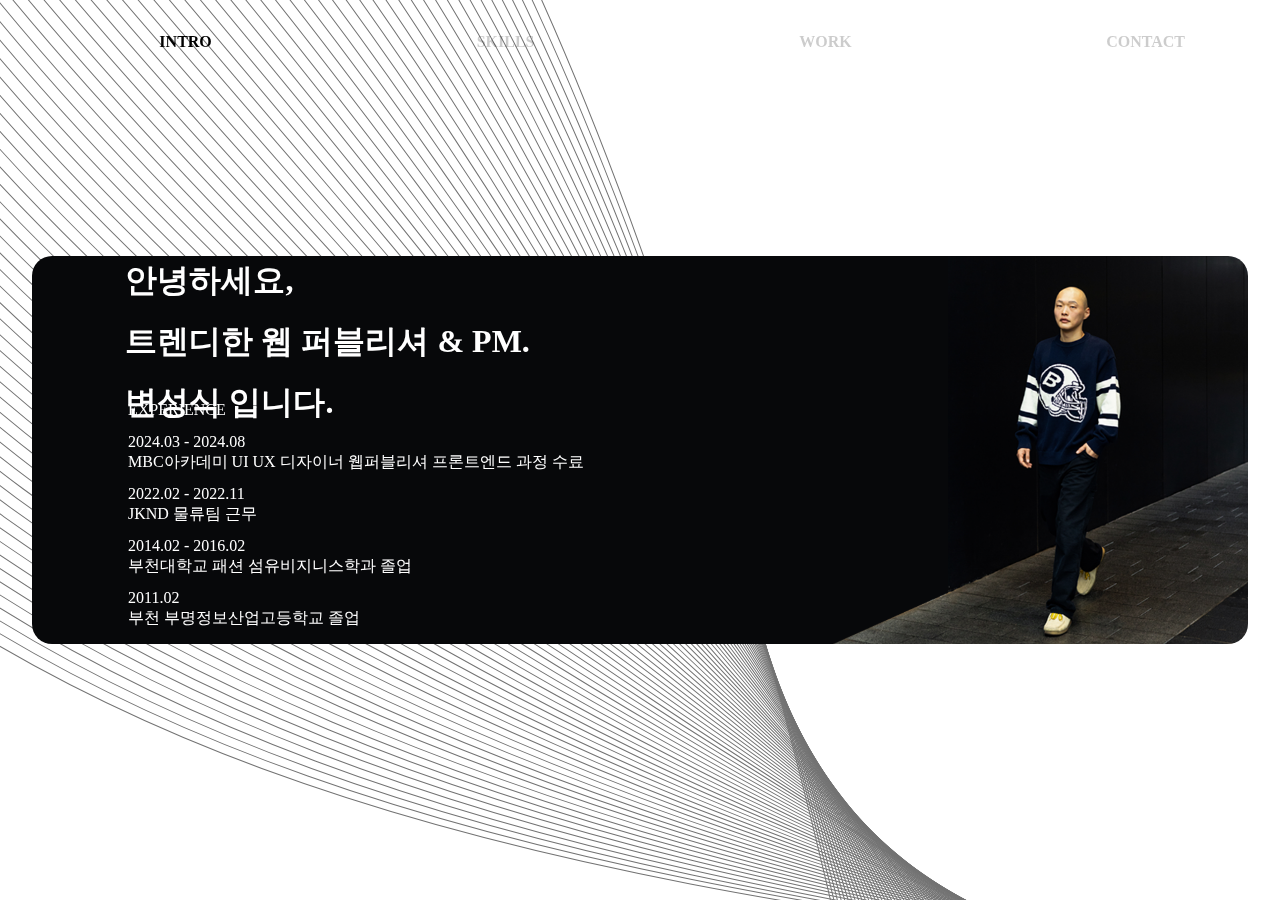
<file: index.html>
<!DOCTYPE html>
<html lang="en">
  <head>
    <meta charset="UTF-8" />
    <meta name="viewport" content="width=device-width, initial-scale=1.0" />
    <title>변성식의 포트폴리오</title>
    <!-- Main CSS -->
    <link rel="stylesheet" href="../css/basic.css" />
    <link rel="stylesheet" href="../css/portfolio.css" />
    <link rel="stylesheet" href="../css/reset_min.css"/>

    <!--jquery-->
    <script src="js/jquery-3.2.1.js"></script>
   

    <!-- Swiper CDN -->
    <link rel="stylesheet" href="../css/swiper-bundle.min.css"/>
    
    <script src="../js/swiper-bundle.min.js"></script>

  </head>
  <body>
    <div id="allWrapper">
      <div class="swiper first">
        <!-- Additional required wrapper -->
        <div class="swiper-wrapper">
          <!-- Slides -->
          <div class="swiper-slide wrapper intro" id="app">
            <img class="introduce_pic" src="../image/First_banner.png">
            <span class="profileText">
              <h1>안녕하세요,</h1>         
                <h1>트렌디한 웹 퍼블리셔 & PM.</h1>
                <h1>변성식 입니다.</h1>
             </span>
             <div class="experience text">
              <h3>EXPERIENCE</h3>
              <div class="textWrap">
                <p><span>2024.03 - 2024.08</span></p>
                <p>
                  MBC아카데미 UI UX 디자이너 웹퍼블리셔 프론트엔드 과정 수료
                </p>
              </div>
              <div class="textWrap">
                <p><span>2022.02 - 2022.11</span></p>
                <p>JKND 물류팀 근무</p>
              </div>
              <div class="textWrap">
                <p><span>2014.02 - 2016.02</span></p>
                <p>부천대학교 패션 섬유비지니스학과 졸업</p>
              </div>
              <div class="textWrap">
                <p><span>2011.02</span></p>
                <p>부천 부명정보산업고등학교 졸업</p>
              </div>
            </div>
          </div>
          <div class="swiper-slide">
            <ul class="skills">
              <li class="skill_img">
                  <img src="../image/Skill_one.png">
                  <p class="Abt_exp">Ui,Ux 디자인과<br>간단한 편집디자인 가능</p>
              </li>
              <li class="skill_img">
                <img src="../image/Skill_two.png">
                  <p class="Abt_exp">포토샵의<br> 기능을 활용한<br> Ux 디자인 가능
          
                  </p>
              </li>
              <li class="skill_img">
                <img src="../image/Skill_three.png">
                  <p class="Abt_exp">html5 의 기초를<br>
                    이해하고.레이어 구성가능<br>
                      구성가능</p>
                  </li>
              <li class="skill_img">
                <img src="../image/Skill_four.png">
                  <p class="Abt_exp">CSS의 기본 문법을<br>
                    활용하여 웹페이지 구성 요소의 배치,수정 가능
                  </li>

            </ul>
            
          
          </div>

          <div class="swiper-slide">
            <div class="swiper second">
              <!-- Additional required wrapper -->
              <div class="swiper-wrapper">

                <!-- project1 -->
                <div class="swiper-slide">
                  <div class="work">
                    <div class="leftCon">
                      <div class="projectBox project1">
                        <div class="topCon">
                        <p><span>Project1</span></p>
                        <h3>Man's Cave</h3>
                        <div class="Result_Project">
            
                          <img src="../image/Mock_up-pc.png" class="Result_pic"></a>
                    
                      </div> 
                        </div>
                      </div>
                      <div class="rightCon">
                        <p>
                          남성복 쇼핑몰 Man's Cave  입니다. 많은 기간을 패션 업계에 종사하였던
                           경험을 바탕으로 설계 하였으며, 기존 패션 커머스와는 다르게 고객 간 커뮤니티 를 중심으로 콘텐츠를 구성하였습니다. 남성들의 경우 커뮤니티를 기반으로 정보습득 능력이 뛰어나,
                           첫 화면에 추천코디를 노출하여 쉽게 구매로 이어질 수 있도록 타 사이트와 차별성을 두는 레이아웃을 구성하였습니다. 메인컬러는 회원들이 피로도를 느끼지 않고 제품에 눈길이 갈 수 있도록 모노 톤의 컬러를 사용하였습니다. 첫 번째 프로젝트였던 만큼 부족한 면은 많았지만,‘UI/UX 디자이너’, ‘웹 퍼블리셔’라는 직업의 흥미를 느끼게 해준 프로젝트였습니다. 
                        </p> 
                        
                        <div class="bottomCon">
                        <div class="ProjectText">

                        <p>TYPE : Web Page</p>
                        <p>PERIOD : Design 70% Publishing 30%</p>
                        <p>PAGE : Main page</p>
                        <p>CONTRIBUTION :100%</p>
                        </div>
                        <div class="skillImg">
                          <img src="../image/Illustrator.svg">
                          <img src="../image/Photoshop.svg">
                          <img src="../image/Xd.svg">
                          <img src="../image/VSCode.svg">
                        </div>
                         <button onclick="location.href=''">Website</button> 
                      </div>
                      </div>
                    </div>
                  </div>
                  <div class="arrow_div">
                    <div class="arrow">
                      <img src="../image/arrow.svg" alt="" />
                    </div>
                    <div class="arrow">
                      <img src="../image/arrow.svg" alt="" />
                    </div>
                  </div>
                </div>

                <!-- project2 -->
                <div class="swiper-slide">
                  <div class="work">
                    <div class="leftCon">
                      <div class="projectBox project2">
                        <div class="topCon">
                          <p><span>Project1 SubPage</span></p>
                        <h3>Man's Cave Social page</h3>
                        <div class="Result_Project">
            
                          <img src="../image/Mock_up-pc_2.png" class="Result_pic"></a>
                    
                      </div> 
                        </div>
                       
                      </div>
                      <div class="rightCon">
                          <p>
                            Man's Cave의 소셜페이지는 회원들 간 소통및 정보 공유를 주안점으로 두고 설계하였습니다.
                            회원들은 자신의 개성이 담겨있는 데일리룩을 공유하고, 타 회원의 인상적인 착장은 공유, 저장을 할 수 있습니다.
                            또한 '좋아요' 수의 데이터를 종합하여, 매달 가장 많은 '좋아요'를 획득한 회원에게 자사 몰에서 이용할 수 있는 쿠폰을 발급하는 이벤트를 진행합니다. 
                      
                          </p>
                            <div class="bottomCon">
                            <div class="ProjectText">
                            <p>TYPE :Web Page</p>
                            <p>PERIOD : Design 60% Publishing 40%</p>
                            <p>PAGE: Sub Page</p>
                            <p>CONTRIBUTION :100%</p>
                            </div>
                            <div class="skillImg">
                              <img src="../image/Illustrator.svg">
                              <img src="../image/Photoshop.svg">
                              <img src="../image/Xd.svg">
                              <img src="../image/VSCode.svg">
                            </div>
                            <button onclick="">Website</button> 
                          </div>
                      </div>
                    </div>
                  </div>
                  <div class="arrow_div">
                    <div class="arrow">
                      <img src="../image/arrow.svg" alt="" />
                    </div>
                    <div class="arrow">
                      <img src="../image/arrow.svg" alt="" />
                    </div>
                  </div>
                </div>

                <!-- project3 -->
                <div class="swiper-slide">
                  <div class="work">
                    <div class="leftCon">
                      <div class="projectBox project3">
                        <div class="topCon">
                          <p><span>Project2</span></p>
                        <h3>People's Love Place</h3>
                        <div class="Result_Project">
            
                          <img src="../image/mock_up-new.png" class="Result_pic"></a>
                    
                      </div> 
                        </div>
                      </div>
                      <div class="rightCon">
                         <p>
                          People's love place 는 이름에서 보이듯
                          사람들이 많이 찾는 장소를 소개하고 추천 합니다. 회원들은 장소들의 소개 외에도 회원의 현재 위치를 기반으로, 주변의 핫플레이스의 정보들을 실시간으로 받아 볼 수 있고, 알람 시스템을 이용하여 금일 회원이 예약한 장소, 시간, 인원 등을 확인할 수 있습니다. 첫번째 프로젝트에서는 다소 심플한 컬러를 사용하였기 때문에 이번에는 좀더 밝은 두 가지 색을 그라데이션 으로 구성해 보았습니다.

                          
                        

                         </p>
                         <div class="bottomCon">
                          <div class="ProjectText">
                          <p>TYPE : Responsive Web Page</p>
                          <p>PAGE : Main page, Mobile page</p>
                          <p>CONTRIBUTION :100%</p>
                          <p></p>
                          </div>
                          <div class="skillImg">
                            <img src="../image/Illustrator.svg">
                            <img src="../image/Photoshop.svg">
                            <img src="../image/Xd.svg">
                            <img src="../image/VSCode.svg">
                          </div>
                          <button onclick="location.href=''">Website</button> 
                        </div>
                      </div>
                   
                      
                    </div>
                  </div>
                  <div class="arrow_div">
                    <div class="arrow">
                      <img src="../image/arrow.svg" alt="" />
                    </div>
                    <div class="arrow">
                      <img src="../image/arrow.svg" alt="" />
                    </div>
                  </div>
                </div>

                <!-- project4 -->
                <div class="swiper-slide">
                  <div class="work">
                    
                    <div class="leftCon">
                      <div class="projectBox project4">
                        <div class="topCon">
                          <p><span>Log-in Page</span></p>
                        <h3>People's Love Place Log-in page</h3>

                        <div class="Result_Project">
            
                          <img src="../image/mock_up-login.png" class="Result_pic"></a>
                    
                      </div> 
                        </div>
                      </div>
                      <div class="rightCon">
                          <p>
                            People's love Place의 로그인 페이지는 심플한 레이아웃으로 구성하여, 사용자로 하여금 모든 UI가 한눈에 들어올 수 있도록 하였습니다. 메인 페이지와 동일하게 그라데이션을 이용한 배경으로 통일감을 주었습니다.
                          </p>
                          <div class="bottomCon">
                            <div class="ProjectText">
                              <p>TYPE : Log-in Page</p>
                              <p>PAGE : Web page, Mobile page</p>
                              <p>CONTRIBUTION :100%</p>
                            </div>
                            <div class="skillImg">
                              <img src="../image/Illustrator.svg">
                              <img src="../image/Photoshop.svg">
                              <img src="../image/Xd.svg">
                              <img src="../image/VSCode.svg">
                            </div>
                            <button onclick="location.href=''">Website</button> 
                          </div>
                          
                      </div>
                     
                    </div>
                  </div>
                  <div class="arrow_div">
                    <div class="arrow">
                      <img src="../image/arrow.svg" alt="" />
                    </div>
                    <div class="arrow">
                      <img src="../image/arrow.svg" alt="" />
                    </div>
                  </div>
                </div>

              </div>
            </div>
          </div>
          <div class="swiper-slide">
            <div class="contact">
              <div class="charactor_wrapper">
              <img src="../image/My_chractor.png" class="My_charactor">
            </div>
              <h2>CONTACT ME</h2>
              <p class="Name_card">변 성 식</p>
              <div class="box up">
                <p><span>Byeon Sung Shik</span></p>
                <p>Web Publisher & Designer & PM</p>
              </div>
              <div class="box down">
                <p><span>Phone</span> : 010-2173-1866</p>
                <p><span>E-mail</span> : tjdtlr1866@gmail.com</p>
            </div>
            
          </div>
        </div>
        </div>
        <!-- If we need pagination -->
        <div class="swiper-pagination"></div>
      </div>
    </div>
    
    <!-- Swiper Script -->
    <script src="../js/swiper.js"></script>
  </body>
</html>
</file>
<file: css/basic.css>
@font-face {
  font-family: "KoddiUD OnGothic";
  font-weight: 400;
  font-style: normal;
}

html {
  font-size: 62.5%;
  box-sizing: border-box;
  line-height: 1.2;
  overflow-x: hidden;
}

body {
  overflow-x: hidden;
  box-sizing: border-box;
  font-size: 1.6rem;
  padding: 0;
  margin: 0;
  word-break: keep-all;
  font-family: "KoddiUD OnGothic";
  color: #000;
  line-height: 1.5;
  max-width: 100vw;
}

h2,
h3,
h4,
h5,
h6 {
  font-size: inherit;
}

* {
  margin: 0;
  padding: 0;
  border: 0;
  box-sizing: border-box;
  font-family: "KoddiUD OnGothic" !important;
}

a {
  color: inherit;
  font-size: inherit;
  text-decoration: none;
}

ul,
li {
  list-style: none;
}

button {
  color: inherit;
  font: inherit;
  cursor: pointer;
  background: inherit;
}
</file>
<file: css/portfolio.css>
/* Basic style */
svg {
  display: none;
}

/*Introduce pic*/

.introduce_pic{
  overflow: hidden; 
  border-radius: 20px;
  width: 95vw;
}

.Result_pic{
width: 800px;
height: 600px;


}


/* Swiper Style */
.first {
  max-width: 100vw;
  height: 100vh;
 background: url(../image/Portfolio_img-2.png) no-repeat;
}

.first .swiper-slide {
  display: flex !important;
  align-items: center;
  justify-content: center;
}


.first .swiper-pagination {
  position: absolute !important;
  top: 6% !important;
  left: 2% !important;
  width: 100%;
  display: flex;
}
.first .swiper-pagination-bullet span {
  text-align: left !important;
  font-weight: bold;
}
.first .swiper-pagination-bullet {
  width: 25%;
  background-color: transparent !important;
  height: 40px !important;
  border-radius: 0 !important;
}
.first .swiper-pagination-bullet-active {
  background-color: transparent;
}

/* second swiper */
.second {
  max-width: 100vw;
  width: 100%;
  height: 100vh;
  background: url(../image/background.svg);
}
.next {
  display: flex;
  margin-top: calc(0px - (var(--swiper-navigation-size) / 3)) !important;
  align-items: center !important;
  width: 30px !important;
  height: 24px !important;
  background: url(../image/next.svg) no-repeat;
}

.back {
  display: flex;
  align-items: center;
  margin-top: calc(0px - (var(--swiper-navigation-size) / 3)) !important;
  width: 30px !important;
  height: 24px !important;
  background: url(../image/back.svg) no-repeat;
}

.next::after,
.back::after {
  display: none;
}

/* Skills Style */
.skills{
  display: flex;
  justify-content: center;

}

li.skill_img:hover p {
  opacity: 1;
}

.skill_img{
  display: flex;
  margin: 70px;
  position: relative;
}


 
.Abt_exp{
  border-radius: 20px;
  margin-top: 300px;
  font-weight: bolder;
  text-align: center;
  width: 300px;
  padding: 10px;
  position: absolute;
  left: 0;
  background: #cecdcd;
  transition:  0.3s ease-in-out;
  opacity: 0;
  
}
.text {
  left: 10%;
  margin-top: 10%;
  position: absolute;
  display: flex;
  flex-direction: column;
  gap: 16px;
  color: #fff;
 
}
.profileText {
  margin-left: 5%;
  margin-bottom: 17%;
  gap: 0.5em;
  left: 4.8%;
  line-height: 3.3em;
  position: absolute;
  display: flex;
  flex-direction: column;
  color: #fff;
}

.profileText p {
  color: #2b2b2b;
  font-family: Pretendard;
  font-size: 16px;
  font-style: normal;
  font-weight: 400;
} 
.profile span {
  color: #2b2b2b;
  font-family: Pretendard;
  font-size: 24px;
  font-weight: 700;
}
.introduce {
 
  font-size: 20px !important;
  line-height: 26px;
}

.textWrap {
  display: flex;
  flex-direction: column;
  gap: 4px;
}
.skillImg {
  gap: 10px;
  display: flex;
  flex-direction: row;
}
.skillImg img {
  width: 40px;
  height: 40px;
}

/* Work sytle */
/*.work {
  display: flex;
  gap: 100px;
}*/


/* rigthCon style */
.leftCon {
  margin-right: 100px;
  width: 100%;
  height: 680px;
  flex-direction: row;
  justify-content: space-between;
  display: flex;
}

/* topCon styel */
.topCon {
  display: flex;
  flex-direction: column;
  gap: 12px;
}
.topCon span {
  font-size: 30px;
  color: #454545;
}
.topCon h3 {
  margin-bottom:20px;
  font-size: 42px;
  font-weight: bold;
}
.topCon p {
  font-size: 16px;
  line-height: 30px;
}
/* rightCon style */
.rightCon {
  line-height: 30px;
  margin-top: 8%;
  width: 420px;
  display: flex;
  flex-direction: column;
  gap: 10px;
}
.rightCon span {
  font-weight: 700;
  color: #272727;
}
/* BottomCon style */
.bottomCon {
  line-height: 40px;
  margin-top: 10%;
  width: 420px;
  display: flex;
  flex-direction: column;
  gap: 15px;
}
.bottomCon span {
  font-weight: 700;
  color: #272727;
}



/* ProjectText style */
.ProjectText {
  display: flex;
  flex-direction: column-reverse;
  gap: 12px;
}
.ProjectText p {
  font-size: 18px;
}
/*Button style */

button{
 width: 120px;
 height: 40px;
 background-color: #7d7d7d;
 color: white;
 box-shadow: 0 4px 16px 0 rgb(0,0,0,0.3);
 font-weight: bold;
 border-radius: 20px;
 border: none;
 transition: 0.3s;
}
button:focus{
  outline: none;
}
button:hover{
  background: rgb(0,0,0,0.9);
  cursor: pointer;

}
button
/* contact */

.charactor_wrapper{
  margin-top: 125px;
    right: 23%;
    position: absolute;
    width: 340px;
    height: 340px;

}

.contact {
  background: #fff;
  height: 60%;
  width: 60%;
  display: flex;
  flex-direction: column;
  justify-content: space-between;
  padding: 90px;
  box-shadow: 7px 7px 16px #cecdcd;
  box-sizing: border-box;
}
.Name_card{
  font-weight: bold;
  font-size: 45px;
}
.contact h3 {
  text-align: right;
}
.box {
  display: flex;
  gap: 12px;
  flex-direction: column;
}
.up span {
  font-size: 28px;
}
.down span {
  color: #4d4d4d;
}

.arrow_div {
  position: absolute;
  left: calc(90%);
  top: calc(50%);
  height: 22px;
  z-index: 10;
  transform: rotate(-90deg);
}
.arrow_div .arrow {
  position: absolute;
  top: 50%;
  /* right: 100px; */
  opacity: 1;
}

.arrow_div .arrow:first-child {
  animation: motion 2s ease-out 0s infinite;
}
.arrow_div .arrow:last-child {
  animation: motion 2s ease-out 1s infinite;
  opacity: 0;
}

@keyframes motion {
  25% {
    opacity: 1;
  }
  50% {
    opacity: 1;
    transform: translateY(15px);
  }
  100% {
    opacity: 0;
    transform: translateY(30px);
  }
}
</file>
